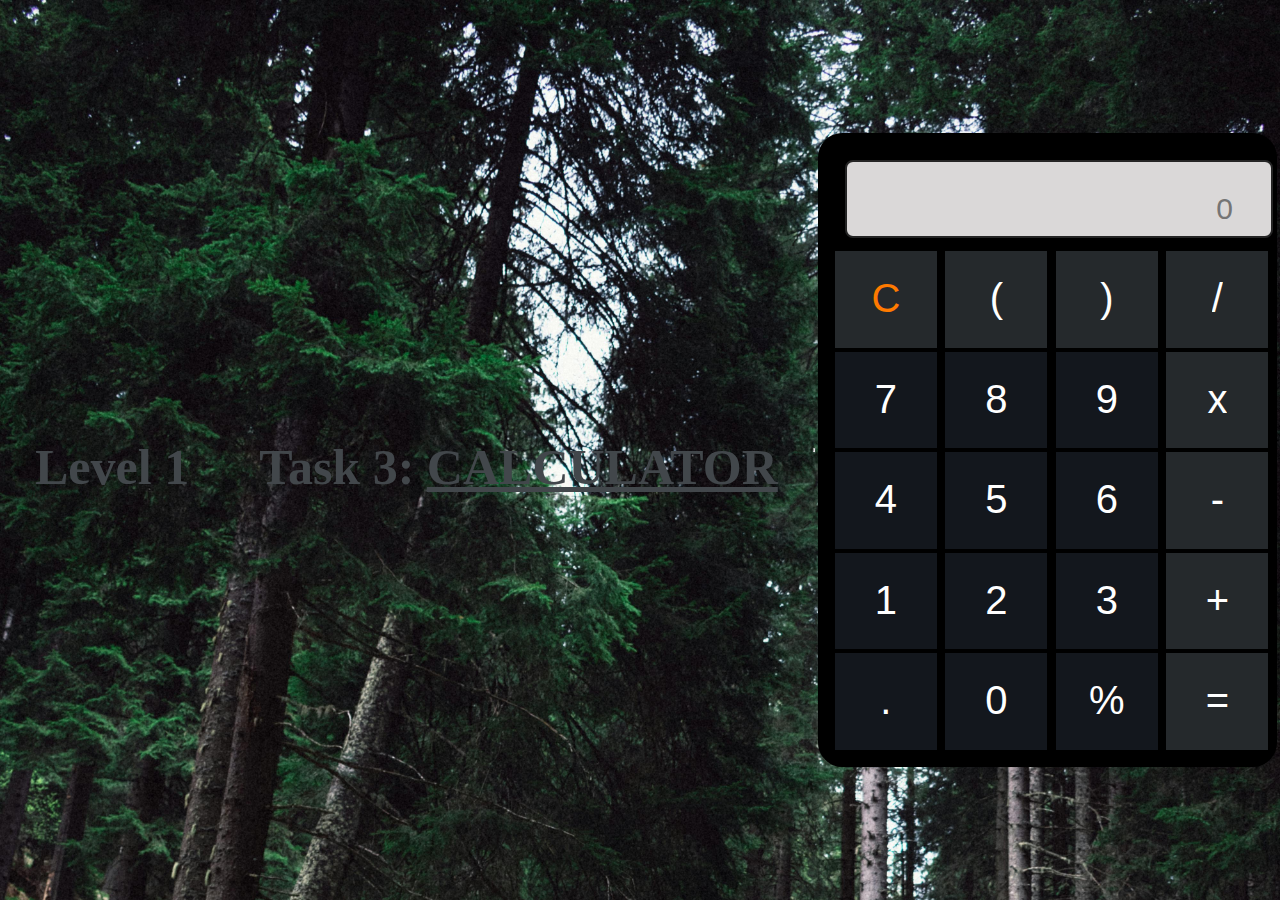
<file: task 3/index.html>
<!DOCTYPE html>
<html lang="en">
    
<head>
    <meta charset="UTF-8">
    <meta http-equiv="X-UA-Compatible" content="IE=edge">
    <meta name="viewport" content="width=device-width, initial-scale=1.0">
    <title>Calculator</title>
    <link rel="stylesheet" type="text/css" href="style.css">
</head>
<body>
    <h1>Level 1</h1>
    <h1>Task 3: <u>CALCULATOR</u></h1>
    <br/> <br/><hr /> <br /> <br/> 

    <div id="container" class="container">
        <form name="calculator">
            <div class="wrapper">
                    <!-- Input Section -->
                <div class="InputArea">
                    <input id="inputBox" type="text" name="userInput" placeholder="0" disabled/>
                </div>
                <!-- Button Section -->
                <div class="buttons">

                    <div class="btnC btnr1">
                        <input id="ButtonC" type="button" value="C" />
                    </div>
                    <div class="btnMod btnr1">
                        <input id="Button(" type="button" value="(" />
                    </div>
                    <div class="btnSign btnr1">
                        <input id="Button)" type="button" value=")" />
                    </div>
                    <div class="btnD btnr1">
                        <input id="Button/" type="button" value="/" />
                    </div>
                    <div class="btn7 btnr2">
                        <input id="Button7" type="button" value="7" />
                    </div>
                    <div class="btn8 btnr2">
                        <input id="Button8" type="button" value="8" />
                    </div>
                    <div class="btn9 btnr2">
                        <input id="Button9" type="button" value="9" />
                    </div>
                    <div class="btnX btnr1">
                        <input id="Button*" type="button" value="x" />
                    </div>
                    <div class="btn4 btnr2">
                        <input id="Button4" type="button" value="4" />
                    </div>
                    <div class="btn5 btnr2">
                        <input id="Button5" type="button" value="5" />
                    </div>
                    <div class="btn6 btnr2">
                        <input id="Button6" type="button" value="6" />
                    </div>
                    <div class="btnM btnr1">
                        <input id="Button-" type="button" value="-" />
                    </div>
                    <div class="btn1 btnr2">
                        <input id="Button1" type="button" value="1" />
                    </div>
                    <div class="btn2 btnr2">
                        <input id="Button2" type="button" value="2" />
                    </div>
                    <div class="btn3 btnr2">
                        <input id="Button3" type="button" value="3" />
                    </div>
                    <div class="btnAdd btnr1">
                        <input id="Button+" type="button" value="+" />
                    </div>
                    <div class="btnDecimal btnr2">
                        <input id="Button." type="button" value="." />
                    </div>
                    <div class="btn0 btnr2">
                        <input id="Button0" type="button" value="0" />
                    </div>
                    <div class="btnBack btnr2">
                        <input id="Button%" type="button" value="%" />
                    </div>
                    <div class="btnEq btnr1">
                        <input id="Button=" type="button" value="=" />
                    </div>
                </div>
            </div>
        </form>
        <br/>
        <br/>
        <br/>
    </div>
    <script type="text/javascript" src="script.js"></script>
    
    
</body>

</html>
</file>
<file: task 3/style.css>
* {
    padding: 0;
    margin: 0;
  }
  
  html{
      background-color: #d9f4ff;
  }
  
  hr {
      height: 2px;
      background-color: aqua;
  }
  
  h1{
      text-align: center;
      color: #42474b;
      height: 25px;
      font-size: 50px;
      padding: 35px;
  }
  
  .wrapper {
    display: grid;
    height: 600px;
    grid-template-rows: 100px 1fr;
    grid-template-columns: 1fr;
    grid-gap: 1px;
    
  }
  
  .buttons {
    display: grid;
    grid-template-rows: repeat(5, 1fr);
    grid-template-columns: repeat(4, 1fr);
    grid-gap: 4px;

  }
  
  .container {
    width: 425px;
    height: 600px;
    border: 2px solid black;
    border-radius: 10px;
    background-color: #000000;
    margin: 0 auto;
    padding: auto;
    box-shadow: 0px 0px 0px 15px rgba(0, 0, 0, 2);
  }
  
  .inputArea {
    background-color: #5b6d7c;
    grid-column: 1/2;
    display: block;
  }
  
  input[type="text"] {
    box-sizing: border-box;
    margin-top: 10px;
    margin-left: 10px;
    padding-top: 30px;
    padding-right: 38px;
    padding-bottom: 10px;
    font-size: 30px;
    background-color: rgb(218, 216, 216);
    text-align: right;
    border: 2px solid rgb(37, 37, 37);
    border-radius: 8px;
  }
/*   
  input[type=button]:hover {
    background-color: #8c8c8c;
  } */

  input[type="text"]:disabled {
    color:#000000;
  }
  
  .btnr1 {
    background: #25292c;
    text-align: center;
    width: 102px;
  }
  
  .btnr2 {
    background: #13171d;
    text-align: center;
    width: 102px;
  }
  
  .btnr1 > input {
    background: transparent;
    border: none;
    justify-content: center;
    align-self: end;
    color: white;
    font-size: 2.5em;
    margin-top: 25px;
  }
  
  .btnr2 > input {
    background: transparent;
    border: none;
    justify-content: center;
    align-self: end;
    color: white;
    font-size: 2.5em;
    margin-top: 25px;
  }
  
  .btnC > input {
    color: #ff7a00 !important;
  }

  body{
    width: 100%;
    height: 100vh;
    background: url('new\ pic.jpg')no-repeat;
    background-size: cover;
    display: flex;
    justify-content: center;
    align-items: center;
    font-size: 1rem;
  }
</file>
